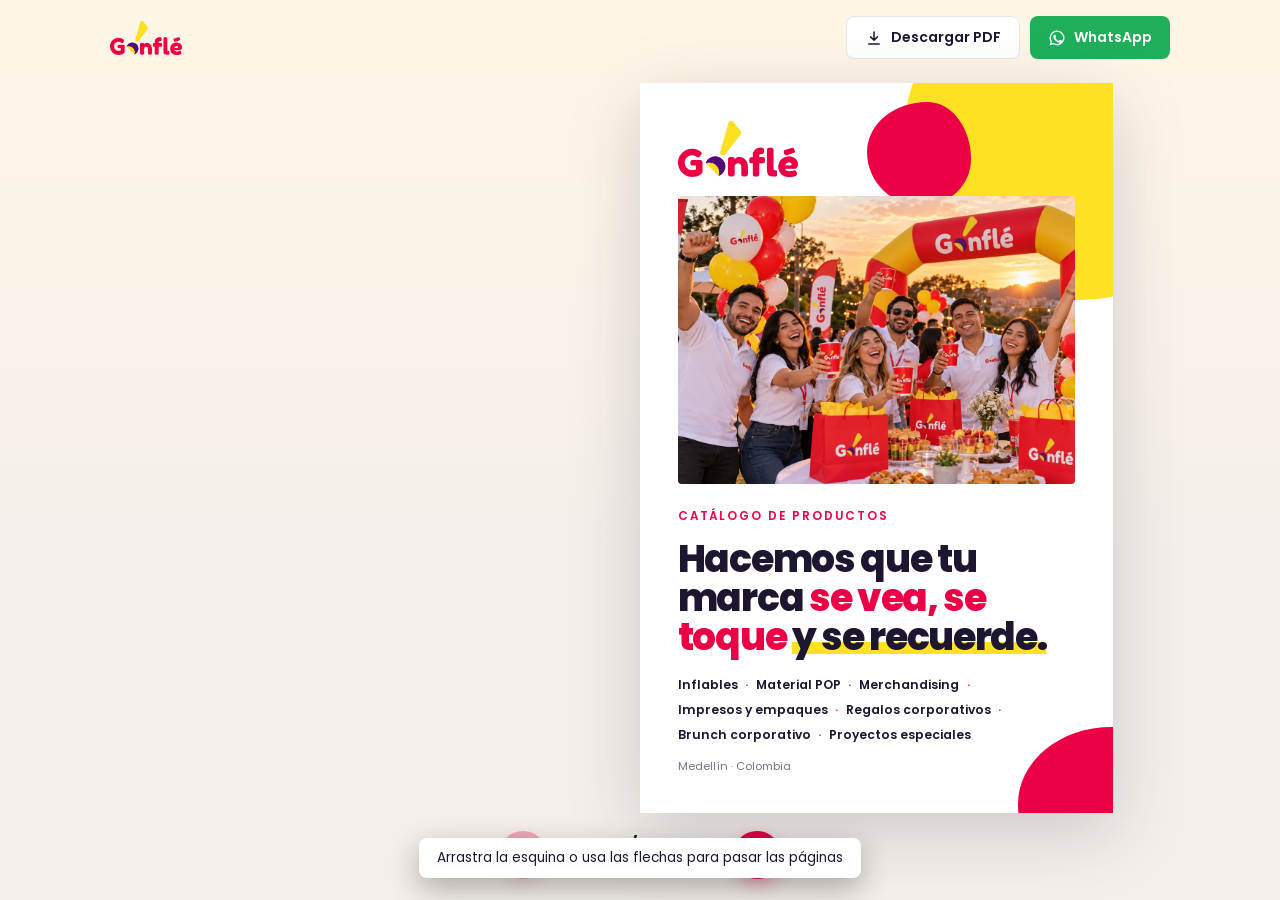
<file: index.html>
<!doctype html>
<html lang="es">
<head>
<meta charset="utf-8">
<meta name="viewport" content="width=device-width, initial-scale=1">
<title>Gonflé | Catálogo de productos</title>
<meta name="description" content="Catálogo de Gonflé: inflables, material POP, merchandising, regalos corporativos, catering y proyectos especiales para empresas. Cotiza por WhatsApp.">
<meta name="theme-color" content="#EB0045">
<meta property="og:type" content="website">
<meta property="og:locale" content="es_CO">
<meta property="og:site_name" content="Gonflé">
<meta property="og:title" content="Gonflé | Catálogo de productos">
<meta property="og:description" content="Hojea nuestro catálogo y cotiza cualquier producto por WhatsApp.">
<meta property="og:image" content="https://davidmonacorrales1202-svg.github.io/gonfle-catalogo/assets/img/vista-previa-2.png">
<meta property="og:url" content="https://davidmonacorrales1202-svg.github.io/gonfle-catalogo/">
<meta name="twitter:card" content="summary_large_image">
<link rel="icon" href="assets/img/favicon.png">
<link rel="preconnect" href="https://fonts.googleapis.com">
<link rel="preconnect" href="https://fonts.gstatic.com" crossorigin>
<link href="https://fonts.googleapis.com/css2?family=Poppins:wght@400;500;600;700;800&display=swap" rel="stylesheet">
<link rel="stylesheet" href="catalogo.css?v=9">
</head>
<body>
<header class="barra">
  <img src="assets/img/logo-gonfle.png" alt="Gonflé. Sentimos tu marca">
  <div class="acc">
    <a class="bt bt-linea" href="descargas/Gonfle-catalogo.pdf" download><svg viewBox="0 0 24 24" aria-hidden="true"><path fill="none" stroke="currentColor" stroke-width="2" stroke-linecap="round" stroke-linejoin="round" d="M12 4v11m0 0-4.5-4.5M12 15l4.5-4.5M5 20h14"/></svg><span>Descargar PDF</span></a>
    <a class="bt bt-wa" href="https://wa.me/573127576447?text=Hola%20Gonfl%C3%A9%2C%20vi%20su%20cat%C3%A1logo%20y%20quiero%20cotizar." target="_blank" rel="noopener"><svg viewBox="0 0 24 24" aria-hidden="true"><use href="#i-wa"/></svg>WhatsApp</a>
  </div>
</header>

<main class="escena">
  <div class="marco"><div id="libro" aria-label="Catálogo de Gonflé"></div></div>
  <nav class="controles" aria-label="Pasar páginas">
    <button id="ant" type="button" aria-label="Página anterior">‹</button>
    <div class="estado" aria-live="polite"><b id="contador">1 / 14</b><span id="seccion"></span></div>
    <button id="sig" type="button" aria-label="Página siguiente">›</button>
  </nav>
</main>
<div class="pista" id="pista"><span class="pc">Arrastra la esquina o usa las flechas para pasar las páginas</span><span class="cel">Desliza con el dedo o usa las flechas</span></div>

<script src="vendor/page-flip.browser.js"></script>
<script src="catalogo.js?v=9"></script>
</body>
</html>
</file>
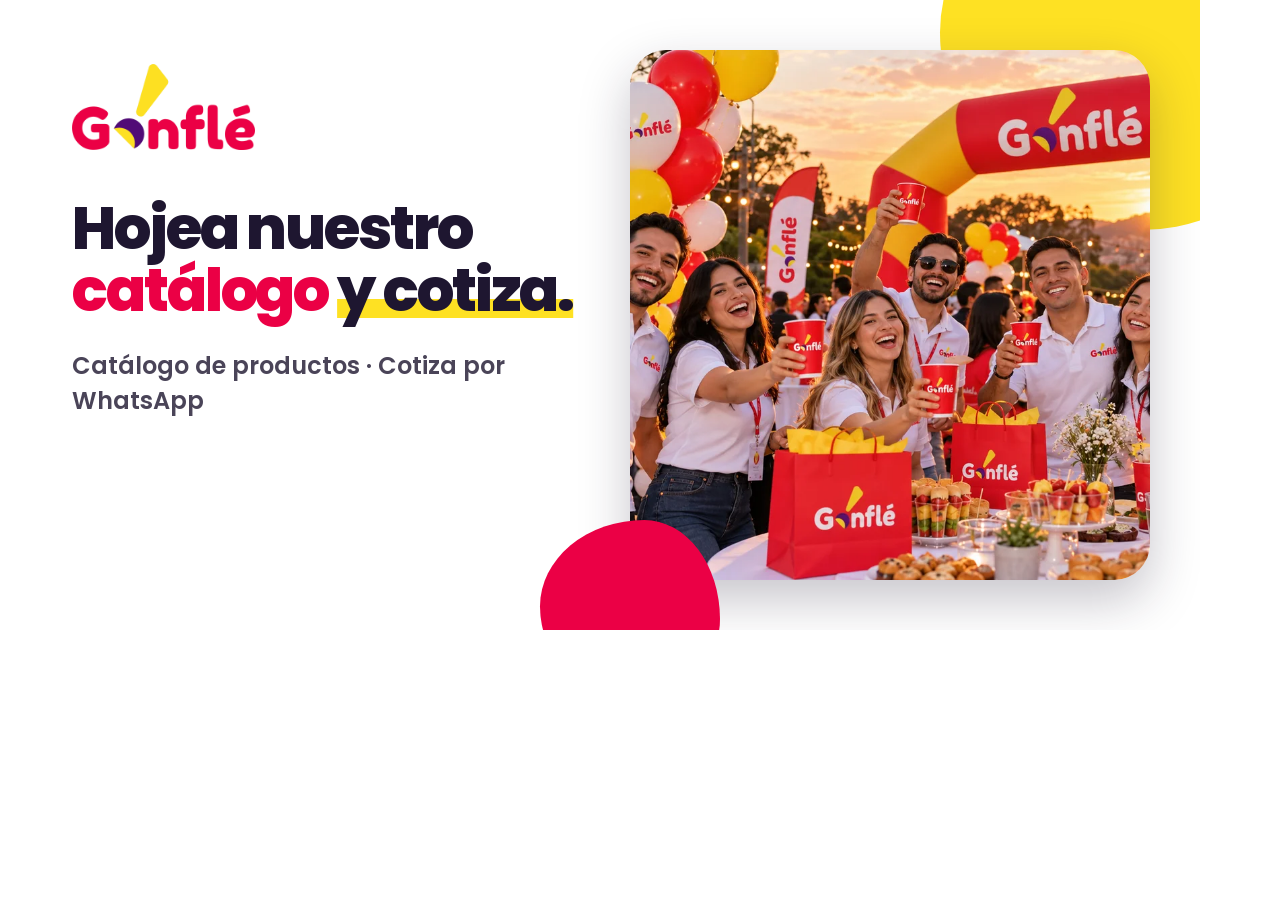
<file: fuentes/og.html>
<!doctype html><html lang="es"><head><meta charset="utf-8">
<link href="https://fonts.googleapis.com/css2?family=Poppins:wght@400;600;800&display=swap" rel="stylesheet">
<style>
html,body{margin:0;width:1200px;height:630px;overflow:hidden;font-family:Poppins,sans-serif}
.l{width:1200px;height:630px;background:#fff;position:relative;overflow:hidden;display:grid;grid-template-columns:600px 600px}
.t{padding:64px 0 0 72px;position:relative}
img.logo{height:86px;margin-bottom:40px}
h1{margin:0;font-size:60px;font-weight:800;letter-spacing:-.035em;line-height:1.04;color:#1E1630}
h1 em{font-style:normal;color:#EB0045}h1 u{text-decoration:underline;text-decoration-color:#FEE123;text-decoration-thickness:.32em;text-underline-offset:-.2em;text-decoration-skip-ink:none;color:#1E1630}
p{margin:26px 0 0;font-size:24px;color:#4A4458;font-weight:600}
.f{position:relative}.f img{position:absolute;left:30px;top:50px;width:520px;height:530px;object-fit:cover;border-radius:36px;box-shadow:0 20px 50px rgba(30,22,48,.25)}
.y{position:absolute;width:380px;height:380px;right:-120px;top:-150px;background:#FEE123;border-radius:58% 42% 47% 53%/48% 55% 45% 52%}
.r{position:absolute;width:180px;height:180px;left:-60px;bottom:-70px;background:#EB0045;border-radius:58% 42% 47% 53%/48% 55% 45% 52%}
</style></head><body><div class="l"><div class="t"><img class="logo" src="../assets/img/logo-gonfle.png" alt="">
<h1>Hojea nuestro <em>catálogo</em> <u>y cotiza.</u></h1><p>Catálogo de productos · Cotiza por WhatsApp</p></div>
<div class="f"><span class="y"></span><img src="../assets/img/foto-evento.webp" alt=""><span class="r"></span></div></div></body></html>
</file>
<file: catalogo.css>
/* Catálogo tipo revista de Gonflé. Las medidas internas usan cqw/cqh para escalar con el tamaño de la página. */
:root{
  --rojo:#EB0045; --amarillo:#FEE123; --morado:#EB0045; --osc:#2E1350;
  --tinta:#1E1630; --texto:#4A4458; --suave:#7B748A; --linea:#E8E3EE; --fondo:#F4F1F8; --wa:#1FAF5A;
}
*{box-sizing:border-box}
html,body{margin:0}
body{font-family:"Poppins",system-ui,-apple-system,"Segoe UI",Roboto,sans-serif;background:linear-gradient(180deg,#FFF6E6 0%,#F4EFEA 60%);color:var(--texto);min-height:100vh;-webkit-font-smoothing:antialiased}
img{display:block;max-width:100%}
h1,h2,h3,h4{margin:0;color:var(--tinta);line-height:1.12;letter-spacing:-.02em}
p{margin:0}
ul,ol{margin:0;padding:0;list-style:none}
a{color:inherit;text-decoration:none}

/* Barra superior */
.barra{display:flex;align-items:center;justify-content:space-between;gap:16px;max-width:1100px;margin:0 auto;padding:16px 20px}
.barra img{height:34px}
.barra .acc{display:flex;gap:10px}
.bt{display:inline-flex;align-items:center;gap:8px;padding:10px 18px;border-radius:8px;font-size:.88rem;font-weight:600;border:0;cursor:pointer;font-family:inherit;white-space:nowrap}
.bt svg{width:18px;height:18px}
.bt-wa{background:var(--wa);color:#fff}
.bt-linea{background:#fff;color:var(--tinta);border:1px solid var(--linea)}

/* Escenario del libro */
.escena{max-width:1100px;margin:0 auto;padding:8px 20px 20px;display:flex;flex-direction:column;align-items:center}
.marco{width:100%;max-width:min(1040px,calc((100vh - 170px) * 1.295))}
@supports (height:100dvh){.marco{max-width:min(1040px,calc((100dvh - 170px) * 1.295))}}
#libro{width:100%}
.marco{filter:drop-shadow(0 18px 34px rgba(30,22,48,.18))}
.impresion .marco{filter:none}
.controles{display:flex;align-items:center;gap:18px;margin-top:18px;color:var(--texto);font-size:.9rem}
.controles button{width:48px;height:48px;border-radius:50%;border:0;background:var(--rojo);color:#fff;box-shadow:0 6px 16px rgba(235,0,69,.3);font-size:1.3rem;cursor:pointer;display:grid;place-items:center}
.controles button:disabled{opacity:.3;cursor:default}
.controles button:not(:disabled):hover{background:#C4003A}
.estado{text-align:center;min-width:150px}
.estado b{display:block;color:var(--tinta);font-size:1rem}
#seccion{font-size:.78rem;color:var(--suave)}
.pista{position:fixed;left:50%;bottom:22px;transform:translateX(-50%);background:#fff;color:var(--tinta);padding:10px 18px;border-radius:8px;font-size:.85rem;box-shadow:0 10px 30px rgba(0,0,0,.3);transition:opacity .5s;z-index:10;cursor:pointer;white-space:nowrap}
.pista.fuera{opacity:0;pointer-events:none}
.pista .cel{display:none}
@media (max-width:700px){.pista .pc{display:none}.pista .cel{display:inline}}
:focus-visible{outline:3px solid var(--amarillo);outline-offset:3px}

/* Página */
.page{background:#fff;overflow:hidden;container-type:size}
.pg{position:relative;width:100%;height:100%;display:flex;flex-direction:column;font-size:2.6cqw;line-height:1.45;padding:0 0 9cqw}
.pie{position:absolute;left:6cqw;right:6cqw;bottom:3.2cqw;display:flex;align-items:center;justify-content:space-between;font-size:2.2cqw;color:var(--suave);border-top:1px solid var(--linea);padding-top:1.8cqw}
.pie img{height:3.6cqw}
.pie.claro{color:#B7A9CF;border-color:rgba(255,255,255,.15)}

/* Cabecera de sección */
.cab{padding:6.5cqw 6cqw 5cqw;position:relative;overflow:hidden}
.cab::after{display:none;content:"";position:absolute;width:30cqw;height:30cqw;right:-10cqw;top:-13cqw;border-radius:58% 42% 47% 53%/48% 55% 45% 52%;background:rgba(255,255,255,.18)}
.cab .tag{display:inline-block;font-size:2.1cqw;font-weight:600;letter-spacing:.14em;text-transform:uppercase;margin-bottom:1.6cqw}
.cab h2{font-size:6.2cqw;font-weight:800;max-width:82%}
.cab p{margin-top:1.8cqw;font-size:2.7cqw;max-width:88%}
.c-rojo{background:var(--rojo);color:#FFE4E9}.c-rojo h2{color:#fff}
.c-morado{background:var(--morado);color:#E5DBF2}.c-morado h2{color:#fff}
.c-amarillo{background:var(--amarillo);color:#3A2600}.c-amarillo h2{color:var(--tinta)}
.cuerpo{flex:1;padding:4cqw 6cqw 2cqw;display:flex;flex-direction:column;min-height:0}

/* Producto en filas */
.filas{display:flex;flex-direction:column;gap:3cqw;flex:1;min-height:0}
.fila{display:grid;grid-template-columns:38cqw 1fr;gap:4cqw;align-items:center;flex:1;min-height:0;border-bottom:1px solid var(--linea);padding-bottom:3cqw}
.fila:last-child{border-bottom:0}
.foto{background:#fff;border:1px solid var(--linea);border-radius:.8cqw;overflow:hidden;height:100%;min-height:0;max-height:44cqw;display:grid;place-items:center}
.foto{position:relative}
.foto img{position:absolute;inset:0;width:100%;height:100%;object-fit:contain;padding:2cqw}
.fila h3{font-size:3.8cqw;margin-bottom:1.2cqw}
.fila p{font-size:2.55cqw;margin-bottom:1.4cqw}
.specs li{position:relative;padding-left:2.6cqw;font-size:2.35cqw;color:var(--tinta);margin-bottom:.4cqw}
.specs li::before{content:"";position:absolute;left:0;top:.62em;width:1.1cqw;height:1.1cqw;border-radius:50%;background:var(--amarillo)}
.cot{display:inline-flex;align-items:center;gap:1.2cqw;margin-top:1.8cqw;padding:1.2cqw 2.8cqw;border-radius:.6cqw;background:var(--wa);color:#fff;font-weight:600;font-size:2.4cqw}
.cot svg{width:2.8cqw;height:2.8cqw}
.filas.n3 .foto{max-height:30cqw}
.filas.n3 .fila h3{font-size:3.4cqw}
.filas.n3 .fila p{font-size:2.35cqw;margin-bottom:1cqw}
.extra{display:grid;grid-template-columns:1fr auto;gap:4cqw;background:var(--fondo);border-radius:.8cqw;padding:3.5cqw 4cqw;margin-top:3cqw;align-items:center}
.extra h4{font-size:2.9cqw;margin-bottom:1.2cqw}
.extra li{font-size:2.4cqw;position:relative;padding-left:2.6cqw;margin-bottom:.3cqw}
.extra li::before{content:"";position:absolute;left:0;top:.62em;width:1.1cqw;height:1.1cqw;border-radius:50%;background:var(--rojo)}
.datos{display:grid;gap:2cqw}
.datos div{text-align:right}
.datos b{display:block;font-size:5cqw;font-weight:800;color:var(--rojo);line-height:1}
.datos span{font-size:2.1cqw}

/* Grid 2 × 2 */
.grid{display:grid;grid-template-columns:1fr 1fr;grid-template-rows:1fr 1fr;gap:3.5cqw;flex:1;min-height:0}
.card{display:flex;flex-direction:column;min-height:0}
.card .foto{flex:1;max-height:none;margin-bottom:2cqw}
.card h3{font-size:3.2cqw;margin-bottom:.6cqw}
.card p{font-size:2.3cqw;margin-bottom:.8cqw}
.card .specs li{font-size:2.15cqw}
.card .cot{align-self:flex-start;margin-top:1.2cqw;font-size:2.2cqw;padding:1cqw 2.4cqw}

/* Íconos POP */
.iconos{display:grid;grid-template-columns:1fr 1fr;gap:3.2cqw 4cqw;flex:1;align-content:center}
.ic{display:flex;gap:2.6cqw;align-items:flex-start}
.ico{flex:none;width:7cqw;height:7cqw;display:grid;place-items:center;background:none!important;color:var(--rojo)!important}
.ico svg{width:55%;height:55%}
.ic h3{font-size:3.1cqw;margin-bottom:.6cqw}
.ic p{font-size:2.3cqw}
.nota-pop{margin-top:3cqw;background:var(--fondo);border-radius:.8cqw;padding:3cqw 4cqw;display:flex;align-items:center;justify-content:space-between;gap:3cqw;font-size:2.5cqw;color:var(--tinta);font-weight:500}
.nota-pop .cot{margin:0;flex:none}

/* Página destacada */
.mosaico{display:grid;grid-template-columns:1fr 1fr;grid-template-rows:1fr 1fr;gap:2.4cqw;flex:1;min-height:0;max-height:62cqw;margin-bottom:3.5cqw}
.mosaico div{border:1px solid var(--linea);border-radius:.8cqw;overflow:hidden;display:grid;place-items:center}
.mosaico div{position:relative}
.mosaico img{position:absolute;inset:0;width:100%;height:100%;object-fit:contain;padding:2cqw}
.foto-grande{flex:1;min-height:0;max-height:62cqw;margin-bottom:3.5cqw;position:relative;border-radius:.8cqw;overflow:hidden;box-shadow:0 1.5cqw 4cqw rgba(30,22,48,.16)}
.foto-grande img{position:absolute;inset:0;width:100%;height:100%;object-fit:cover}
.lista{display:grid;gap:1.2cqw;margin-bottom:3.5cqw}
.lista li{position:relative;padding-left:4.4cqw;font-size:3.1cqw;color:var(--tinta);font-weight:500}
.lista li::before{content:"";position:absolute;left:0;top:.62em;width:2.2cqw;height:.5cqw;background:var(--rojo)}
.cta-grande{display:inline-flex;align-items:center;justify-content:center;gap:2cqw;align-self:flex-start;padding:2.4cqw 5cqw;border-radius:.8cqw;background:var(--wa);color:#fff;font-weight:600;font-size:3cqw}
.cta-grande svg{width:3.6cqw;height:3.6cqw}

/* Portada */
.portada{background:#fff;color:var(--texto);padding:8cqw 8cqw;overflow:hidden}
.contra{background:var(--rojo);color:#FFE4E9;padding:9cqw 8cqw;overflow:hidden}
.blob{position:absolute;border-radius:58% 42% 47% 53%/48% 55% 45% 52%}
.portada .b1{width:70cqw;height:70cqw;right:-26cqw;top:-24cqw;background:var(--amarillo)}
.portada .b2{width:22cqw;height:22cqw;right:30cqw;top:4cqw;background:var(--rojo)}
.portada .b3{width:34cqw;height:34cqw;right:-14cqw;bottom:-16cqw;background:var(--rojo)}
.portada>*:not(.blob){position:relative}
.portada .logo{height:12cqw;width:auto;align-self:flex-start;margin-bottom:4cqw}
.pt-foto{height:64cqw;border-radius:.8cqw;overflow:hidden;margin-bottom:5cqw}
.pt-foto img{width:100%;height:100%;object-fit:cover}
.pt-txt{margin-top:0}
.ey{display:block;font-size:2.5cqw;font-weight:600;letter-spacing:.16em;text-transform:uppercase;color:var(--rojo);margin-bottom:3cqw}
.portada h1{color:var(--tinta);font-size:8cqw;font-weight:800;letter-spacing:-.035em;line-height:1.04}
.portada h1 em{font-style:normal;color:var(--rojo)}
.portada h1 u{text-decoration:underline;text-decoration-color:#FEE123;text-decoration-thickness:.32em;text-underline-offset:-.2em;text-decoration-skip-ink:none;color:var(--tinta)}
.pt-lineas{display:flex;flex-wrap:wrap;gap:1.6cqw;margin:4cqw 0 3cqw}
.pt-lineas li{font-size:2.6cqw;color:var(--tinta);font-weight:600}
.pt-lineas li:not(:last-child)::after{content:"·";color:var(--rojo);margin-left:1.6cqw}

.pt-pie{font-size:2.4cqw;color:var(--suave)}

/* Índice */
.intro{padding:7cqw 6cqw 3cqw}
.tag-r{display:block;font-size:2.1cqw;font-weight:600;letter-spacing:.14em;text-transform:uppercase;color:var(--rojo);margin-bottom:2cqw}
.intro h2{font-size:6cqw;font-weight:800;margin-bottom:2.6cqw}
.intro p{font-size:2.8cqw}
.ind-t{padding:0 6cqw;font-size:3cqw;font-weight:700;color:var(--tinta);margin:2cqw 0 1.5cqw}
.indice{padding:0 6cqw}
.indice a{display:flex;justify-content:space-between;align-items:baseline;gap:2cqw;padding:1.45cqw 0;border-bottom:1px solid var(--linea);font-size:3cqw;color:var(--tinta);font-weight:500;cursor:pointer}
.indice a:hover span{color:var(--rojo)}
.indice b{font-size:2.6cqw;color:var(--rojo)}
.ayuda{margin:2.6cqw 6cqw 0;font-size:2.4cqw;color:var(--suave)}

/* Proceso */
.pasos{counter-reset:p;display:grid;margin-bottom:6cqw;border-top:.5cqw solid var(--tinta)}
.pasos li{counter-increment:p;display:grid;grid-template-columns:5cqw 1fr;column-gap:2cqw;padding:3.2cqw 0;border-bottom:1px solid var(--linea)}
.pasos li::before{content:counter(p);grid-row:span 2;font-size:3.4cqw;font-weight:800;color:var(--rojo);line-height:1.45}
.pasos b{font-size:3.4cqw;color:var(--tinta)}
.pasos span{font-size:2.5cqw}
.cond{display:grid;grid-template-columns:1fr 1fr;column-gap:5cqw}
.cond div{padding:2.6cqw 0;border-top:1px solid var(--linea)}
.cond b{display:block;font-size:3.2cqw;color:var(--tinta);font-weight:700;line-height:1.2}
.cond span{font-size:2.3cqw}

/* Contraportada */
.contra{display:flex;flex-direction:column;align-items:center;text-align:center;justify-content:center;gap:0}
.contra>*:not(.blob){position:relative}
.contra .b1{width:60cqw;height:60cqw;left:-26cqw;top:-26cqw;background:var(--amarillo)}
.contra .b2{width:46cqw;height:46cqw;right:-20cqw;bottom:-20cqw;background:var(--amarillo)}
.contra h2{color:#fff;font-size:9cqw;font-weight:800;margin-bottom:2.6cqw}
.contra p{font-size:3cqw;max-width:80%;margin-bottom:5cqw}
.cta-grande.blanco{background:#fff;color:var(--tinta);align-self:center}
.cta-grande.blanco svg{color:var(--wa)}
.contra .qr{background:#fff;border-radius:.8cqw;padding:2.4cqw;width:30cqw;margin:5cqw 0 4cqw;color:var(--tinta);font-size:2.2cqw;font-weight:600}
.contra .contacto{font-size:2.8cqw;color:#fff;display:grid;gap:.6cqw;margin-bottom:5cqw}
.contra .logo{height:9cqw;width:auto;align-self:center}

/* Celular */
@media (max-width:700px){
  .barra{padding:12px 14px}
  .barra img{height:28px}
  .bt{padding:9px 14px;font-size:.82rem}
  .bt-linea span{display:none}
  .escena{padding:4px 10px 16px}
  .controles{margin-top:12px;gap:12px}
}

/* Modo impresión (PDF): páginas apiladas en media carta */
.impresion body{background:#fff}
.impresion .barra,.impresion .controles,.impresion .pista{display:none}
.impresion .escena{padding:0;max-width:none}
.impresion .marco,.impresion #libro{max-width:none}
.impresion .page{width:5.5in;height:8.5in;page-break-after:always;break-after:page}
@page{size:5.5in 8.5in;margin:0}
@media print{body{-webkit-print-color-adjust:exact;print-color-adjust:exact}}

/* Variantes de cuadrícula */
.grid.g6{grid-template-columns:1fr 1fr 1fr;grid-template-rows:1fr 1fr;gap:2.4cqw}
.grid.g6 .card h3{font-size:2.7cqw}
.grid.g6 .card p{font-size:2.1cqw}
.grid.g6 .card .specs{display:none}
.grid.g6 .card .cot{font-size:2cqw;padding:.9cqw 2cqw;margin-top:.6cqw}
.grid.g2{grid-template-columns:1fr;grid-template-rows:1fr 1fr}
.indice a{padding:1.15cqw 0;font-size:2.8cqw}
.grid.fotos .card .specs{display:none}
.grid.fotos .card .foto{border:0;border-radius:.8cqw}
.grid.fotos .card .foto img{object-fit:cover;padding:0}
.grid.fotos .card p{margin-bottom:.4cqw}
.grid.g2 .card{display:grid;grid-template-columns:1.5fr 1fr;gap:3cqw;align-items:center}
.grid.g2 .card .foto{grid-row:span 4;height:100%;margin:0}
.grid.g2 .card .cot{justify-self:start;align-self:start}
.grid.g2 .card .foto img{object-fit:contain}
.grid.g2 .card h3{align-self:end}
</file>
